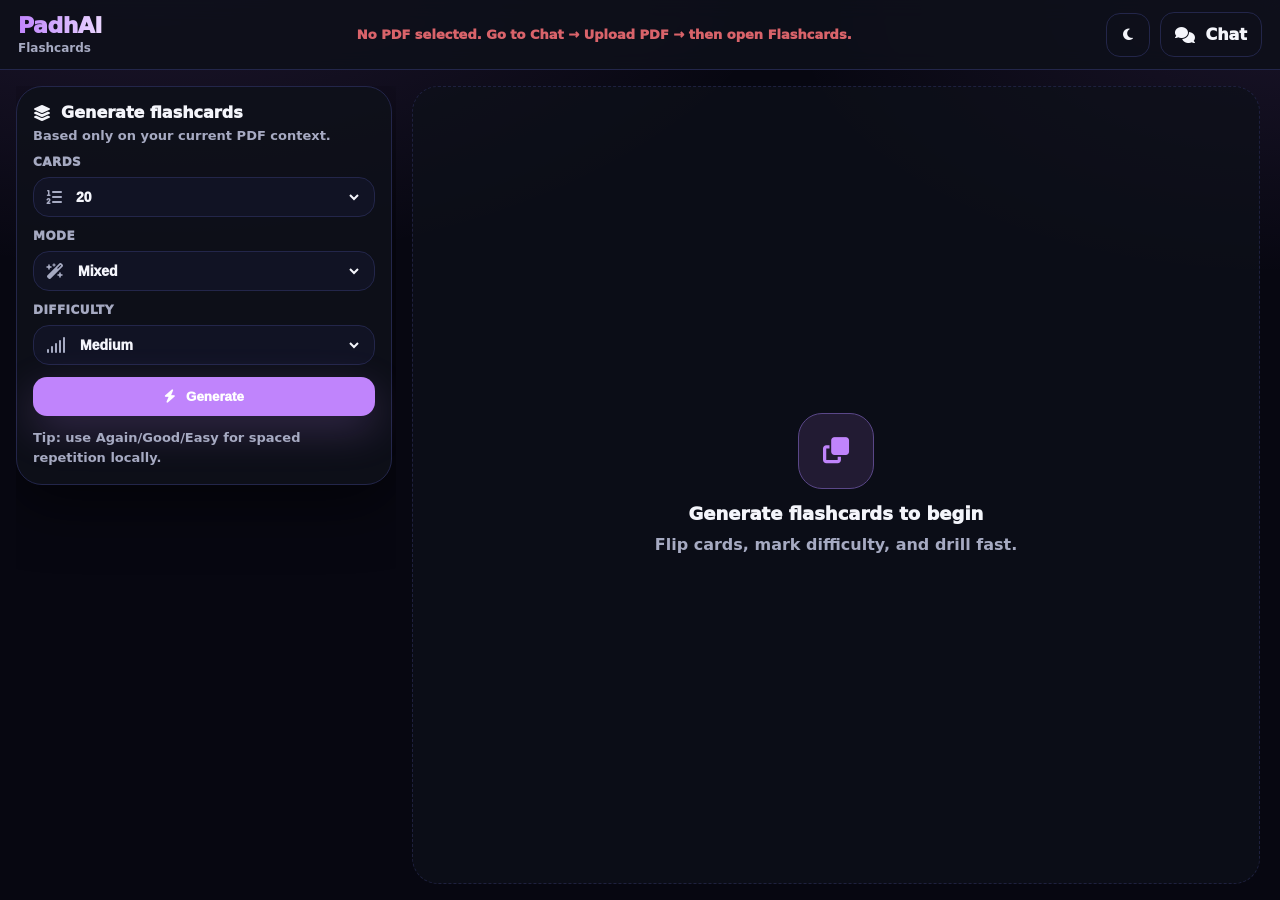
<file: templates/flashcards_dashboard.html>
<!DOCTYPE html>
<html lang="en" data-theme="dark">
<head>
  <meta charset="UTF-8" />
  <meta name="viewport" content="width=device-width, initial-scale=1.0" />
  <title>PadhAI • Flashcards</title>

  <link rel="stylesheet"
        href="https://cdnjs.cloudflare.com/ajax/libs/font-awesome/6.5.2/css/all.min.css"
        crossorigin="anonymous" referrerpolicy="no-referrer" />

  <link rel="stylesheet" href="/static/flashcards_dashboard.css" />
</head>
<body>
  <div class="fc-shell">

    <header class="fc-topbar">
      <div class="fc-brand">
        <div class="fc-logo">PadhAI</div>
        <div class="fc-sub">Flashcards</div>
      </div>

      <div class="fc-center">
        <div class="fc-doc" id="fcDocBadge" style="display:none;">
          <i class="fa-solid fa-file-pdf"></i>
          <span id="fcDocName">document.pdf</span>
        </div>
        <div class="fc-doc-missing" id="fcDocMissing" style="display:none;">
          No PDF selected. Go to Chat → Upload PDF → then open Flashcards.
        </div>
      </div>

      <div class="fc-actions">
        <button class="fc-icon-btn" id="fcThemeBtn" type="button" title="Toggle theme">
          <i class="fa-solid fa-moon"></i>
        </button>
        <a class="fc-btn fc-btn-ghost" href="/" title="Back to Chat">
          <i class="fa-solid fa-comments"></i><span>Chat</span>
        </a>
      </div>
    </header>

    <div class="fc-layout">
      <aside class="fc-left">
        <section class="fc-card">
          <div class="fc-card-title">
            <i class="fa-solid fa-layer-group"></i> Generate flashcards
          </div>
          <div class="fc-card-sub">Based only on your current PDF context.</div>

          <div class="fc-form">
            <div class="fc-field">
              <label>Cards</label>
              <div class="fc-input">
                <i class="fa-solid fa-list-ol"></i>
                <select id="fcCount">
                  <option value="10">10</option>
                  <option value="20" selected>20</option>
                  <option value="30">30</option>
                  <option value="40">40</option>
                </select>
              </div>
            </div>

            <div class="fc-field">
              <label>Mode</label>
              <div class="fc-input">
                <i class="fa-solid fa-wand-magic-sparkles"></i>
                <select id="fcMode">
                  <option value="mixed" selected>Mixed</option>
                  <option value="definitions">Definitions</option>
                  <option value="qa">Q/A</option>
                  <option value="cloze">Cloze (Fill in blank)</option>
                </select>
              </div>
            </div>

            <div class="fc-field">
              <label>Difficulty</label>
              <div class="fc-input">
                <i class="fa-solid fa-signal"></i>
                <select id="fcDifficulty">
                  <option value="Easy">Easy</option>
                  <option value="Medium" selected>Medium</option>
                  <option value="Hard">Hard</option>
                </select>
              </div>
            </div>

            <button class="fc-btn fc-btn-primary" id="fcGenerateBtn" type="button">
              <i class="fa-solid fa-bolt"></i> Generate
            </button>

            <div class="fc-hint">Tip: use Again/Good/Easy for spaced repetition locally.</div>
          </div>
        </section>

        <section class="fc-card" id="fcMetaCard" style="display:none;">
          <div class="fc-meta-row"><div class="k">Title</div><div class="v" id="fcMetaTitle">—</div></div>
          <div class="fc-meta-row"><div class="k">Mode</div><div class="v" id="fcMetaMode">—</div></div>
          <div class="fc-meta-row"><div class="k">Difficulty</div><div class="v" id="fcMetaDiff">—</div></div>
          <div class="fc-meta-row"><div class="k">Progress</div><div class="v" id="fcMetaProg">—</div></div>
        </section>
      </aside>

      <main class="fc-main">
        <section class="fc-empty" id="fcEmpty">
          <div class="fc-empty-hero"><i class="fa-solid fa-clone"></i></div>
          <div class="fc-empty-title">Generate flashcards to begin</div>
          <div class="fc-empty-sub">Flip cards, mark difficulty, and drill fast.</div>
        </section>

        <section class="fc-player" id="fcPlayer" style="display:none;">
          <div class="fc-player-top">
            <div class="fc-progress">
              <div class="fc-progress-text" id="fcProgressText">Card 1 of 20</div>
              <div class="fc-progress-bar"><div class="fc-progress-fill" id="fcProgressFill" style="width:0%"></div></div>
            </div>

            <div class="fc-tags" id="fcTagPill" style="display:none;">
              <i class="fa-solid fa-tag"></i>
              <span id="fcTagText">General</span>
            </div>
          </div>

          <div class="fc-flip" id="fcFlip">
            <div class="fc-flip-inner" id="fcFlipInner">
              <div class="fc-face fc-front">
                <div class="fc-face-title">Front</div>
                <div class="fc-face-text" id="fcFrontText">—</div>
              </div>
              <div class="fc-face fc-back">
                <div class="fc-face-title">Back</div>
                <div class="fc-face-text" id="fcBackText">—</div>
              </div>
            </div>
          </div>

          <div class="fc-controls">
            <button class="fc-btn fc-btn-ghost" id="fcPrevBtn" type="button"><i class="fa-solid fa-arrow-left"></i> Prev</button>
            <button class="fc-btn fc-btn-ghost" id="fcFlipBtn" type="button"><i class="fa-solid fa-rotate"></i> Flip</button>
            <button class="fc-btn fc-btn-ghost" id="fcNextBtn" type="button">Next <i class="fa-solid fa-arrow-right"></i></button>
          </div>

          <div class="fc-srs">
            <button class="fc-pill bad" id="fcAgainBtn" type="button">Again</button>
            <button class="fc-pill" id="fcGoodBtn" type="button">Good</button>
            <button class="fc-pill ok" id="fcEasyBtn" type="button">Easy</button>
            <div class="fc-srs-note" id="fcSrsNote">—</div>
          </div>
        </section>
      </main>
    </div>

    <div class="fc-toast-wrap" id="fcToast"></div>
  </div>

  <script src="/static/flashcards_dashboard.js"></script>
</body>
</html>
</file>
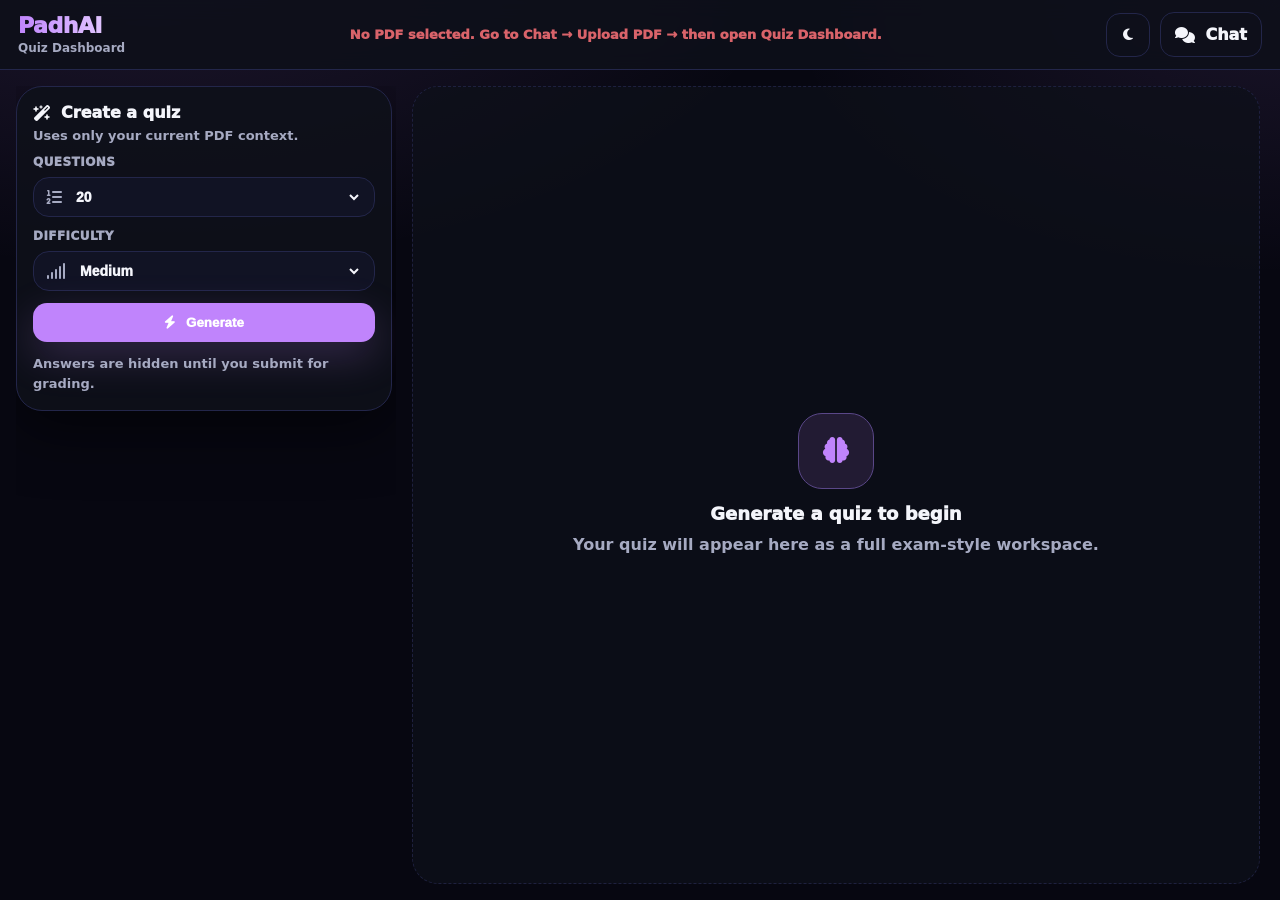
<file: templates/quiz_dashboard.html>
<!DOCTYPE html>
<html lang="en" data-theme="dark">
<head>
  <meta charset="UTF-8" />
  <meta name="viewport" content="width=device-width, initial-scale=1.0" />
  <title>PadhAI • Quiz Dashboard</title>

  <link rel="stylesheet"
        href="https://cdnjs.cloudflare.com/ajax/libs/font-awesome/6.5.2/css/all.min.css"
        integrity="sha512-SnH5WK+bZxgPHs44uWIX+LLJAJ9/2PkPKZ5QiAj6Ta86w+fsb2TkcmfRyVX3pBnMFcV7oQPJkl9QevSCWr3W6A=="
        crossorigin="anonymous" referrerpolicy="no-referrer" />

  <link rel="stylesheet" href="/static/quiz_dashboard.css" />
</head>
<body>
  <div class="qd-shell">

    <!-- Top Bar -->
    <header class="qd-topbar">
      <div class="qd-brand">
        <div class="qd-logo">PadhAI</div>
        <div class="qd-sub">Quiz Dashboard</div>
      </div>

      <div class="qd-center">
        <div class="qd-doc" id="qdDocBadge" style="display:none;">
          <i class="fa-solid fa-file-pdf"></i>
          <span id="qdDocName">document.pdf</span>
        </div>

        <div class="qd-doc-missing" id="qdDocMissing" style="display:none;">
          No PDF selected. Go to Chat → Upload PDF → then open Quiz Dashboard.
        </div>
      </div>

      <div class="qd-actions">
        <button class="qd-icon-btn" id="qdThemeBtn" type="button" title="Toggle theme" aria-label="Toggle theme">
          <i class="fa-solid fa-moon"></i>
        </button>
        <a class="qd-btn qd-btn-ghost" href="/" title="Back to Chat">
          <i class="fa-solid fa-comments"></i>
          <span>Chat</span>
        </a>
      </div>
    </header>

    <!-- Main Layout -->
    <div class="qd-layout">

      <!-- Left: Builder + Navigation -->
      <aside class="qd-left">

        <section class="qd-card">
          <div class="qd-card-head">
            <div class="qd-card-title">
              <i class="fa-solid fa-wand-magic-sparkles"></i>
              Create a quiz
            </div>
            <div class="qd-card-sub">Uses only your current PDF context.</div>
          </div>

          <div class="qd-form">
            <div class="qd-field">
              <label>Questions</label>
              <div class="qd-input">
                <i class="fa-solid fa-list-ol"></i>
                <select id="qdCount">
                  <option value="5">5</option>
                  <option value="10">10</option>
                  <option value="15">15</option>
                  <option value="20" selected>20</option>
                </select>
              </div>
            </div>

            <div class="qd-field">
              <label>Difficulty</label>
              <div class="qd-input">
                <i class="fa-solid fa-signal"></i>
                <select id="qdDifficulty">
                  <option value="Easy">Easy</option>
                  <option value="Medium" selected>Medium</option>
                  <option value="Hard">Hard</option>
                </select>
              </div>
            </div>

            <button class="qd-btn qd-btn-primary" id="qdGenerateBtn" type="button">
              <i class="fa-solid fa-bolt"></i>
              Generate
            </button>

            <div class="qd-hint">
              Answers are hidden until you submit for grading.
            </div>
          </div>
        </section>

        <section class="qd-card qd-meta" id="qdMetaCard" style="display:none;">
          <div class="qd-meta-row">
            <div class="k">Title</div><div class="v" id="qdMetaTitle">—</div>
          </div>
          <div class="qd-meta-row">
            <div class="k">Difficulty</div><div class="v" id="qdMetaDiff">—</div>
          </div>
          <div class="qd-meta-row">
            <div class="k">Time</div><div class="v" id="qdMetaTime">—</div>
          </div>
        </section>

        <section class="qd-card" id="qdNavCard" style="display:none;">
          <div class="qd-card-title">
            <i class="fa-solid fa-table-cells-large"></i>
            Navigation
          </div>

          <div class="qd-nav-grid" id="qdNavGrid"></div>

          <div class="qd-legend">
            <span><span class="dot dot-answered"></span>answered</span>
            <span><span class="dot dot-marked"></span>marked</span>
            <span><span class="dot dot-current"></span>current</span>
          </div>
        </section>
      </aside>

      <!-- Right: Player / Results -->
      <main class="qd-main">

        <!-- Idle -->
        <section class="qd-empty" id="qdEmpty">
          <div class="qd-empty-hero"><i class="fa-solid fa-brain"></i></div>
          <div class="qd-empty-title">Generate a quiz to begin</div>
          <div class="qd-empty-sub">
            Your quiz will appear here as a full exam-style workspace.
          </div>
        </section>

        <!-- Player -->
        <section class="qd-player" id="qdPlayer" style="display:none;">
          <div class="qd-player-top">
            <div class="qd-progress">
              <div class="qd-progress-text" id="qdProgressText">Question 1 of 20</div>
              <div class="qd-progress-bar">
                <div class="qd-progress-fill" id="qdProgressFill" style="width:0%"></div>
              </div>
            </div>

            <div class="qd-timer" id="qdTimer" style="display:none;">
              <i class="fa-regular fa-clock"></i>
              <span id="qdTimerText">00:00</span>
            </div>
          </div>

          <div class="qd-qcard">
            <div class="qd-qtop">
              <div class="qd-chip" id="qdTypeChip">MCQ</div>
              <button class="qd-btn qd-btn-ghost qd-btn-small" id="qdMarkBtn" type="button">
                <i class="fa-regular fa-flag"></i>
                Mark
              </button>
            </div>

            <div class="qd-qtext" id="qdQuestionText">—</div>

            <div class="qd-options" id="qdOptions"></div>

            <div class="qd-short" id="qdShortWrap" style="display:none;">
              <textarea id="qdShortInput" placeholder="Type your answer..."></textarea>
            </div>
          </div>

          <div class="qd-player-bottom">
            <button class="qd-btn qd-btn-ghost" id="qdPrevBtn" type="button">
              <i class="fa-solid fa-arrow-left"></i>
              Prev
            </button>

            <button class="qd-btn qd-btn-ghost" id="qdSaveBtn" type="button" title="Save answer">
              <i class="fa-solid fa-floppy-disk"></i>
              Save
            </button>

            <button class="qd-btn qd-btn-ghost" id="qdNextBtn" type="button">
              Next
              <i class="fa-solid fa-arrow-right"></i>
            </button>

            <button class="qd-btn qd-btn-primary" id="qdSubmitBtn" type="button">
              Submit
              <i class="fa-solid fa-check"></i>
            </button>
          </div>
        </section>

        <!-- Results -->
        <section class="qd-results" id="qdResults" style="display:none;">
          <div class="qd-results-top">
            <div class="qd-scorecard">
              <div class="t">Score</div>
              <div class="big" id="qdScoreBig">—</div>
              <div class="sub" id="qdScoreSub">—</div>

              <div class="qd-score-actions">
                <button class="qd-btn qd-btn-primary" id="qdNewQuizBtn" type="button">
                  <i class="fa-solid fa-rotate-right"></i>
                  New Quiz
                </button>
                <button class="qd-btn qd-btn-ghost" id="qdScrollReviewBtn" type="button">
                  <i class="fa-solid fa-list-check"></i>
                  Review
                </button>
              </div>
            </div>

            <div class="qd-stats">
              <div class="qd-stat">
                <div class="k">Correct</div>
                <div class="v" id="qdCorrect">—</div>
              </div>
              <div class="qd-stat">
                <div class="k">Incorrect</div>
                <div class="v" id="qdIncorrect">—</div>
              </div>
              <div class="qd-stat">
                <div class="k">Total</div>
                <div class="v" id="qdTotal">—</div>
              </div>
            </div>
          </div>

          <div class="qd-review" id="qdReview"></div>
        </section>

      </main>
    </div>

    <!-- Toast -->
    <div class="qd-toast-wrap" id="qdToast"></div>
  </div>

  <script src="/static/quiz_dashboard.js"></script>
</body>
</html>
</file>
<file: static/flashcards_dashboard.css>
:root{
  --bg:#070711; --panel:#0e101a; --panel2:#13162a; --border:#23264a;
  --text:#f4f5fb; --muted:#a6aac2;
  --accent:#c084fc; --accent2:#a855f7; --glow: rgba(192,132,252,.22);
  --ok:#10b981; --bad:#ef4444;
  --r14:14px; --r18:18px; --r26:26px;
  --shadow: 0 18px 60px rgba(0,0,0,.55);
  --t: all .18s cubic-bezier(.4,0,.2,1);
}

html[data-theme="light"]{
  --bg:#f7f7fc; --panel:#ffffff; --panel2:#f1f3ff; --border:#e3e6ff;
  --text:#0d1020; --muted:#4b5563;
  --accent:#9333ea; --accent2:#7e22ce; --glow: rgba(147,51,234,.18);
  --shadow: 0 18px 50px rgba(15,18,30,.14);
}

*{ box-sizing:border-box; }
html,body{ height:100%; }
body{
  margin:0;
  font-family: ui-sans-serif, system-ui, -apple-system, Segoe UI, Roboto, Arial;
  background:
    radial-gradient(1100px 600px at 12% -10%, rgba(192,132,252,.14), transparent 60%),
    radial-gradient(900px 500px at 100% 0%, rgba(192,132,252,.10), transparent 55%),
    var(--bg);
  color:var(--text);
  overflow:hidden;
}

.fc-shell{ height:100vh; display:flex; flex-direction:column; }

.fc-topbar{
  height:70px; display:flex; align-items:center; justify-content:space-between;
  padding:0 18px; border-bottom:1px solid var(--border);
  background: color-mix(in srgb, var(--panel) 90%, transparent);
  backdrop-filter: blur(10px);
}

.fc-brand{ display:flex; flex-direction:column; line-height:1.1; }
.fc-logo{
  font-weight:1000; letter-spacing:-.5px; font-size:22px;
  background: linear-gradient(90deg, var(--accent), color-mix(in srgb, var(--accent) 35%, white));
  -webkit-background-clip:text; background-clip:text; -webkit-text-fill-color:transparent;
}
.fc-sub{ margin-top:4px; color:var(--muted); font-weight:900; font-size:12px; }

.fc-center{ display:flex; justify-content:center; flex:1; }
.fc-doc{
  display:flex; align-items:center; gap:10px; padding:10px 12px; border-radius:999px;
  border:1px solid color-mix(in srgb, var(--accent) 35%, var(--border));
  background: color-mix(in srgb, var(--accent) 10%, var(--panel2));
  font-weight:950; max-width:560px;
}
.fc-doc span{ white-space:nowrap; overflow:hidden; text-overflow:ellipsis; }
.fc-doc i{ color:var(--accent); }

.fc-doc-missing{
  display:flex; align-items:center;
  color: color-mix(in srgb, var(--bad) 70%, var(--muted));
  font-weight:950; font-size:13px; padding:10px 12px;
}

.fc-actions{ display:flex; align-items:center; gap:10px; }

.fc-btn, .fc-icon-btn{
  border:none; outline:none; cursor:pointer; transition:var(--t);
  font-weight:950; color:var(--text); text-decoration:none;
}
.fc-icon-btn{
  width:44px; height:44px; border-radius:14px; border:1px solid var(--border);
  background: transparent; display:flex; align-items:center; justify-content:center;
}
.fc-icon-btn:hover{ background: color-mix(in srgb, var(--panel2) 70%, transparent); transform: translateY(-1px); }

.fc-btn{
  border-radius:14px; padding:12px 14px; display:inline-flex; align-items:center; justify-content:center;
  gap:10px; border:1px solid var(--border); background: transparent;
}
.fc-btn:hover{ background: color-mix(in srgb, var(--panel2) 70%, transparent); transform: translateY(-1px); }
.fc-btn-primary{
  border:none; background: var(--accent); color:#fff; box-shadow: 0 14px 42px var(--glow);
}
.fc-btn-primary:hover{ background: var(--accent2); }
.fc-btn-ghost{ background:transparent; }

.fc-layout{
  flex:1; min-height:0; display:grid;
  grid-template-columns: 380px 1fr;
  gap:16px; padding:16px;
}
.fc-left{ min-height:0; overflow:auto; padding-right:4px; }
.fc-main{ min-height:0; overflow:auto; padding-right:4px; }

.fc-card{
  border:1px solid var(--border);
  background: color-mix(in srgb, var(--panel) 88%, transparent);
  border-radius: var(--r26);
  box-shadow: var(--shadow);
  padding:16px;
  margin-bottom:14px;
}

.fc-card-title{ display:flex; align-items:center; gap:10px; font-weight:1000; }
.fc-card-sub{ margin-top:6px; color:var(--muted); font-weight:850; font-size:13px; }

.fc-form{ margin-top:12px; display:flex; flex-direction:column; gap:12px; }
.fc-field label{
  display:block; color:var(--muted); font-weight:950; font-size:12px;
  text-transform:uppercase; letter-spacing:.45px; margin-bottom:8px;
}
.fc-input{
  display:flex; align-items:center; gap:10px; padding:10px 12px; border-radius:16px;
  border:1px solid var(--border);
  background: color-mix(in srgb, var(--panel2) 70%, transparent);
}
.fc-input i{ color:var(--muted); }
.fc-input select{
  width:100%; border:none; outline:none; background:transparent;
  color:var(--text); font-weight:950; font-size:14px;
}

.fc-hint{ color:var(--muted); font-weight:850; font-size:13px; line-height:1.55; }

.fc-meta-row{
  display:flex; align-items:center; justify-content:space-between; gap:12px;
  padding:12px 12px; border-radius:16px; border:1px solid color-mix(in srgb, var(--border) 75%, transparent);
  background: color-mix(in srgb, var(--panel2) 58%, transparent);
}
.fc-meta-row + .fc-meta-row{ margin-top:10px; }
.fc-meta-row .k{ color:var(--muted); font-weight:950; font-size:12px; text-transform:uppercase; letter-spacing:.45px; }
.fc-meta-row .v{ font-weight:1000; font-size:13px; }

.fc-empty{
  height: calc(100vh - 70px - 32px);
  display:flex; align-items:center; justify-content:center; flex-direction:column;
  text-align:center; padding:24px; color:var(--muted);
  border:1px dashed color-mix(in srgb, var(--border) 80%, transparent);
  border-radius: var(--r26);
  background: color-mix(in srgb, var(--panel) 75%, transparent);
}
.fc-empty-hero{
  width:76px; height:76px; display:flex; align-items:center; justify-content:center;
  border-radius:24px;
  border:1px solid color-mix(in srgb, var(--accent) 35%, var(--border));
  background: color-mix(in srgb, var(--accent) 12%, transparent);
  color:var(--accent); font-size:26px; margin-bottom:14px;
}
.fc-empty-title{ color:var(--text); font-weight:1000; font-size:18px; }
.fc-empty-sub{ margin-top:8px; max-width:540px; font-weight:850; line-height:1.6; }

.fc-player{ display:flex; flex-direction:column; gap:14px; }

.fc-player-top{
  display:flex; align-items:center; justify-content:space-between; gap:12px;
  padding:12px 14px; border-radius: var(--r26);
  border:1px solid var(--border);
  background: color-mix(in srgb, var(--panel) 88%, transparent);
}
.fc-progress{ flex:1; }
.fc-progress-text{ font-weight:1000; }
.fc-progress-bar{
  height:10px; border-radius:999px;
  border:1px solid color-mix(in srgb, var(--border) 75%, transparent);
  background: color-mix(in srgb, var(--panel2) 75%, transparent);
  overflow:hidden; margin-top:10px;
}
.fc-progress-fill{
  height:100%; width:0%;
  background: linear-gradient(90deg, var(--accent), color-mix(in srgb, var(--accent) 25%, white));
}

.fc-tags{
  display:flex; align-items:center; gap:10px; padding:10px 12px; border-radius:999px;
  border:1px solid var(--border);
  background: color-mix(in srgb, var(--panel2) 70%, transparent);
  font-weight:1000;
}

.fc-flip{
  border:1px solid var(--border);
  border-radius: var(--r26);
  background: color-mix(in srgb, var(--panel) 90%, transparent);
  box-shadow: var(--shadow);
  padding:16px;
  perspective: 1200px;
}
.fc-flip-inner{
  position:relative;
  width:100%;
  min-height:260px;
  transform-style: preserve-3d;
  transition: transform .35s cubic-bezier(.4,0,.2,1);
}
.fc-flip-inner.flipped{ transform: rotateY(180deg); }

.fc-face{
  position:absolute; inset:0;
  display:flex; flex-direction:column; gap:10px;
  backface-visibility:hidden;
  padding:12px;
}
.fc-back{ transform: rotateY(180deg); }

.fc-face-title{
  font-size:12px; font-weight:1000; text-transform:uppercase; letter-spacing:.45px;
  color:var(--muted);
}
.fc-face-text{
  font-size:16px; font-weight:950; line-height:1.7;
  white-space:pre-wrap;
}

.fc-controls{
  display:flex; gap:10px; flex-wrap:wrap; align-items:center; justify-content:space-between;
  padding:12px 14px; border-radius: var(--r26);
  border:1px solid var(--border);
  background: color-mix(in srgb, var(--panel) 88%, transparent);
}

.fc-srs{
  display:flex; gap:10px; align-items:center; flex-wrap:wrap;
  padding:12px 14px; border-radius: var(--r26);
  border:1px solid var(--border);
  background: color-mix(in srgb, var(--panel) 88%, transparent);
}
.fc-pill{
  border:1px solid var(--border);
  background: color-mix(in srgb, var(--panel2) 70%, transparent);
  color:var(--text);
  font-weight:1000;
  padding:10px 14px;
  border-radius:999px;
  cursor:pointer;
  transition:var(--t);
}
.fc-pill:hover{ transform: translateY(-1px); box-shadow: 0 0 0 4px var(--glow); }
.fc-pill.ok{ border-color: color-mix(in srgb, var(--ok) 55%, var(--border)); }
.fc-pill.bad{ border-color: color-mix(in srgb, var(--bad) 55%, var(--border)); }

.fc-srs-note{ color:var(--muted); font-weight:900; }

.fc-toast-wrap{
  position:fixed; right:14px; bottom:14px; z-index:9999;
  display:flex; flex-direction:column; gap:10px;
}
.fc-toast{
  border:1px solid var(--border);
  border-left:4px solid var(--ok);
  background: color-mix(in srgb, var(--panel) 92%, transparent);
  border-radius:14px; padding:10px 12px; font-weight:950; box-shadow: var(--shadow);
}
.fc-toast.bad{ border-left-color: var(--bad); }

@media (max-width: 1100px){
  .fc-layout{ grid-template-columns: 1fr; }
  .fc-center{ display:none; }
  body{ overflow:auto; }
  .fc-shell{ height:auto; min-height:100vh; }
  .fc-empty{ height:auto; min-height:260px; }
}
</file>
<file: static/quiz_dashboard.css>
:root{
  --bg:#070711;
  --panel:#0e101a;
  --panel2:#13162a;
  --border:#23264a;

  --text:#f4f5fb;
  --muted:#a6aac2;

  --accent:#c084fc;
  --accent2:#a855f7;
  --glow: rgba(192,132,252,.22);

  --ok:#10b981;
  --bad:#ef4444;

  --r14:14px;
  --r18:18px;
  --r26:26px;

  --shadow: 0 18px 60px rgba(0,0,0,.55);
  --t: all .18s cubic-bezier(.4,0,.2,1);
}

html[data-theme="light"]{
  --bg:#f7f7fc;
  --panel:#ffffff;
  --panel2:#f1f3ff;
  --border:#e3e6ff;

  --text:#0d1020;
  --muted:#4b5563;

  --accent:#9333ea;
  --accent2:#7e22ce;
  --glow: rgba(147,51,234,.18);

  --shadow: 0 18px 50px rgba(15,18,30,.14);
}

*{ box-sizing:border-box; }
html,body{ height:100%; }
body{
  margin:0;
  font-family: ui-sans-serif, system-ui, -apple-system, Segoe UI, Roboto, Arial;
  background:
    radial-gradient(1100px 600px at 12% -10%, rgba(192,132,252,.14), transparent 60%),
    radial-gradient(900px 500px at 100% 0%, rgba(192,132,252,.10), transparent 55%),
    var(--bg);
  color:var(--text);
  overflow:hidden;
}

.qd-shell{ height:100vh; display:flex; flex-direction:column; }

.qd-topbar{
  height:70px;
  display:flex;
  align-items:center;
  justify-content:space-between;
  padding:0 18px;
  border-bottom:1px solid var(--border);
  background: color-mix(in srgb, var(--panel) 90%, transparent);
  backdrop-filter: blur(10px);
}

.qd-brand{ display:flex; flex-direction:column; line-height:1.1; }
.qd-logo{
  font-weight:1000;
  letter-spacing:-.5px;
  font-size:22px;
  background: linear-gradient(90deg, var(--accent), color-mix(in srgb, var(--accent) 35%, white));
  -webkit-background-clip:text;
  background-clip:text;
  -webkit-text-fill-color:transparent;
}
.qd-sub{ margin-top:4px; color:var(--muted); font-weight:900; font-size:12px; }

.qd-center{ display:flex; justify-content:center; flex:1; }
.qd-doc{
  display:flex;
  align-items:center;
  gap:10px;
  padding:10px 12px;
  border-radius:999px;
  border:1px solid color-mix(in srgb, var(--accent) 35%, var(--border));
  background: color-mix(in srgb, var(--accent) 10%, var(--panel2));
  font-weight:950;
  max-width:560px;
}
.qd-doc span{
  white-space:nowrap; overflow:hidden; text-overflow:ellipsis;
}
.qd-doc i{ color:var(--accent); }

.qd-doc-missing{
  display:flex;
  align-items:center;
  color: color-mix(in srgb, var(--bad) 70%, var(--muted));
  font-weight:950;
  font-size:13px;
  padding:10px 12px;
}

.qd-actions{ display:flex; align-items:center; gap:10px; }

.qd-btn, .qd-icon-btn{
  border:none;
  outline:none;
  cursor:pointer;
  transition:var(--t);
  font-weight:950;
  color:var(--text);
  text-decoration:none;
}

.qd-icon-btn{
  width:44px; height:44px;
  border-radius:14px;
  border:1px solid var(--border);
  background: transparent;
  display:flex; align-items:center; justify-content:center;
}
.qd-icon-btn:hover{ background: color-mix(in srgb, var(--panel2) 70%, transparent); transform: translateY(-1px); }

.qd-btn{
  border-radius:14px;
  padding:12px 14px;
  display:inline-flex;
  align-items:center;
  justify-content:center;
  gap:10px;
  border:1px solid var(--border);
  background: transparent;
}
.qd-btn:hover{ background: color-mix(in srgb, var(--panel2) 70%, transparent); transform: translateY(-1px); }

.qd-btn-primary{
  border:none;
  background: var(--accent);
  color:#fff;
  box-shadow: 0 14px 42px var(--glow);
}
.qd-btn-primary:hover{ background: var(--accent2); }

.qd-btn-small{ padding:10px 12px; border-radius:12px; }

.qd-layout{
  flex:1;
  min-height:0;
  display:grid;
  grid-template-columns: 380px 1fr;
  gap:16px;
  padding:16px;
}

.qd-left{ min-height:0; overflow:auto; padding-right:4px; }
.qd-main{ min-height:0; overflow:auto; padding-right:4px; }

.qd-card{
  border:1px solid var(--border);
  background: color-mix(in srgb, var(--panel) 88%, transparent);
  border-radius: var(--r26);
  box-shadow: var(--shadow);
  padding:16px;
  margin-bottom:14px;
}

.qd-card-head{ margin-bottom:12px; }
.qd-card-title{
  display:flex;
  align-items:center;
  gap:10px;
  font-weight:1000;
}
.qd-card-sub{ margin-top:6px; color:var(--muted); font-weight:850; font-size:13px; }

.qd-form{ display:flex; flex-direction:column; gap:12px; }
.qd-field label{
  display:block;
  color:var(--muted);
  font-weight:950;
  font-size:12px;
  text-transform:uppercase;
  letter-spacing:.45px;
  margin-bottom:8px;
}
.qd-input{
  display:flex;
  align-items:center;
  gap:10px;
  padding:10px 12px;
  border-radius:16px;
  border:1px solid var(--border);
  background: color-mix(in srgb, var(--panel2) 70%, transparent);
}
.qd-input i{ color:var(--muted); }
.qd-input select{
  width:100%;
  border:none;
  outline:none;
  background:transparent;
  color:var(--text);
  font-weight:950;
  font-size:14px;
}

.qd-hint{
  color:var(--muted);
  font-weight:850;
  font-size:13px;
  line-height:1.55;
}

.qd-meta .qd-meta-row{
  display:flex;
  align-items:center;
  justify-content:space-between;
  gap:12px;
  padding:12px 12px;
  border-radius:16px;
  border:1px solid color-mix(in srgb, var(--border) 75%, transparent);
  background: color-mix(in srgb, var(--panel2) 58%, transparent);
}
.qd-meta .qd-meta-row + .qd-meta-row{ margin-top:10px; }
.qd-meta .k{ color:var(--muted); font-weight:950; font-size:12px; text-transform:uppercase; letter-spacing:.45px; }
.qd-meta .v{ font-weight:1000; font-size:13px; }

.qd-nav-grid{
  display:grid;
  grid-template-columns: repeat(8, 1fr);
  gap:8px;
  margin-top:12px;
}
.qd-nav-btn{
  height:36px;
  border-radius:12px;
  border:1px solid var(--border);
  background: color-mix(in srgb, var(--panel2) 70%, transparent);
  color:var(--text);
  font-weight:1000;
  cursor:pointer;
  transition:var(--t);
}
.qd-nav-btn:hover{ transform: translateY(-1px); border-color: color-mix(in srgb, var(--accent) 45%, var(--border)); }
.qd-nav-btn.answered{ border-color: color-mix(in srgb, var(--ok) 55%, var(--border)); }
.qd-nav-btn.marked{ border-color: color-mix(in srgb, var(--accent) 60%, var(--border)); }
.qd-nav-btn.current{
  background: color-mix(in srgb, var(--accent) 14%, var(--panel2));
  border-color: color-mix(in srgb, var(--accent) 65%, var(--border));
}

.qd-legend{
  margin-top:12px;
  display:flex;
  gap:14px;
  flex-wrap:wrap;
  color:var(--muted);
  font-weight:900;
  font-size:12px;
}
.dot{ width:10px; height:10px; border-radius:999px; display:inline-block; margin-right:8px; }
.dot-answered{ background: var(--ok); }
.dot-marked{ background: var(--accent); }
.dot-current{ background: color-mix(in srgb, var(--accent) 70%, white); }

.qd-empty{
  height: calc(100vh - 70px - 32px);
  display:flex;
  align-items:center;
  justify-content:center;
  flex-direction:column;
  text-align:center;
  padding:24px;
  color:var(--muted);
  border:1px dashed color-mix(in srgb, var(--border) 80%, transparent);
  border-radius: var(--r26);
  background: color-mix(in srgb, var(--panel) 75%, transparent);
}
.qd-empty-hero{
  width:76px; height:76px;
  display:flex; align-items:center; justify-content:center;
  border-radius:24px;
  border:1px solid color-mix(in srgb, var(--accent) 35%, var(--border));
  background: color-mix(in srgb, var(--accent) 12%, transparent);
  color:var(--accent);
  font-size:26px;
  margin-bottom:14px;
}
.qd-empty-title{ color:var(--text); font-weight:1000; font-size:18px; }
.qd-empty-sub{ margin-top:8px; max-width:540px; font-weight:850; line-height:1.6; }

.qd-player{ display:flex; flex-direction:column; gap:14px; }

.qd-player-top{
  display:flex;
  align-items:center;
  justify-content:space-between;
  gap:12px;
  padding:12px 14px;
  border-radius: var(--r26);
  border:1px solid var(--border);
  background: color-mix(in srgb, var(--panel) 88%, transparent);
}

.qd-progress{ flex:1; }
.qd-progress-text{ font-weight:1000; }
.qd-progress-bar{
  height:10px;
  border-radius:999px;
  border:1px solid color-mix(in srgb, var(--border) 75%, transparent);
  background: color-mix(in srgb, var(--panel2) 75%, transparent);
  overflow:hidden;
  margin-top:10px;
}
.qd-progress-fill{
  height:100%;
  width:0%;
  background: linear-gradient(90deg, var(--accent), color-mix(in srgb, var(--accent) 25%, white));
}

.qd-timer{
  display:flex;
  align-items:center;
  gap:10px;
  padding:10px 12px;
  border-radius:999px;
  border:1px solid var(--border);
  background: color-mix(in srgb, var(--panel2) 70%, transparent);
  font-weight:1000;
}

.qd-qcard{
  border:1px solid var(--border);
  border-radius: var(--r26);
  background: color-mix(in srgb, var(--panel) 90%, transparent);
  box-shadow: var(--shadow);
  padding:16px;
}

.qd-qtop{ display:flex; align-items:center; justify-content:space-between; gap:12px; }
.qd-chip{
  padding:8px 12px;
  border-radius:999px;
  border:1px solid color-mix(in srgb, var(--accent) 35%, var(--border));
  background: color-mix(in srgb, var(--accent) 12%, var(--panel2));
  font-weight:1000;
  font-size:12px;
  text-transform:uppercase;
  letter-spacing:.4px;
}

.qd-qtext{
  margin-top:12px;
  font-size:16px;
  font-weight:950;
  line-height:1.7;
}

.qd-options{ margin-top:12px; display:flex; flex-direction:column; gap:10px; }
.qd-opt{
  display:flex;
  align-items:flex-start;
  gap:12px;
  padding:12px 12px;
  border-radius:16px;
  border:1px solid var(--border);
  background: color-mix(in srgb, var(--panel2) 68%, transparent);
  cursor:pointer;
  transition:var(--t);
}
.qd-opt:hover{
  transform: translateY(-1px);
  border-color: color-mix(in srgb, var(--accent) 55%, var(--border));
  box-shadow: 0 0 0 4px var(--glow);
}
.qd-opt input{ margin-top:3px; accent-color: var(--accent); }
.qd-opt .k{
  width:28px; height:28px;
  border-radius:10px;
  display:flex; align-items:center; justify-content:center;
  font-weight:1000;
  background: color-mix(in srgb, var(--accent) 12%, transparent);
  border:1px solid color-mix(in srgb, var(--accent) 25%, var(--border));
}

.qd-short{ margin-top:12px; }
.qd-short textarea{
  width:100%;
  min-height:110px;
  border-radius:16px;
  border:1px solid var(--border);
  background: color-mix(in srgb, var(--panel2) 70%, transparent);
  color:var(--text);
  padding:12px 14px;
  outline:none;
  font-weight:850;
  resize:vertical;
}
.qd-short textarea:focus{
  border-color: color-mix(in srgb, var(--accent) 55%, var(--border));
  box-shadow: 0 0 0 4px var(--glow);
}

.qd-player-bottom{
  display:flex;
  gap:10px;
  flex-wrap:wrap;
  align-items:center;
  justify-content:space-between;
  padding:12px 14px;
  border-radius: var(--r26);
  border:1px solid var(--border);
  background: color-mix(in srgb, var(--panel) 88%, transparent);
}

/* Results */
.qd-results{ display:flex; flex-direction:column; gap:14px; }
.qd-results-top{
  display:grid;
  grid-template-columns: 1.2fr .8fr;
  gap:14px;
}
.qd-scorecard{
  border:1px solid var(--border);
  border-radius: var(--r26);
  background: color-mix(in srgb, var(--panel) 90%, transparent);
  box-shadow: var(--shadow);
  padding:16px;
}
.qd-scorecard .t{
  color:var(--muted);
  font-weight:1000;
  font-size:12px;
  text-transform:uppercase;
  letter-spacing:.45px;
}
.qd-scorecard .big{
  margin-top:10px;
  font-size:44px;
  font-weight:1100;
  letter-spacing:-1px;
}
.qd-scorecard .sub{
  margin-top:6px;
  color:var(--muted);
  font-weight:900;
}
.qd-score-actions{ margin-top:14px; display:flex; gap:10px; flex-wrap:wrap; }

.qd-stats{ display:flex; flex-direction:column; gap:10px; }
.qd-stat{
  border:1px solid var(--border);
  border-radius: var(--r26);
  background: color-mix(in srgb, var(--panel) 90%, transparent);
  padding:14px;
}
.qd-stat .k{
  color:var(--muted);
  font-weight:1000;
  font-size:12px;
  text-transform:uppercase;
  letter-spacing:.45px;
}
.qd-stat .v{ margin-top:8px; font-size:26px; font-weight:1100; }

.qd-review{
  border:1px solid var(--border);
  border-radius: var(--r26);
  background: color-mix(in srgb, var(--panel) 90%, transparent);
  box-shadow: var(--shadow);
  padding:14px;
}
.qd-rev-item{
  border:1px solid color-mix(in srgb, var(--border) 75%, transparent);
  background: color-mix(in srgb, var(--panel2) 60%, transparent);
  border-radius:16px;
  padding:12px;
}
.qd-rev-item + .qd-rev-item{ margin-top:12px; }
.qd-rev-head{ display:flex; align-items:center; justify-content:space-between; gap:12px; }
.qd-rev-q{ font-weight:1000; line-height:1.6; }
.qd-tag{
  font-size:12px;
  font-weight:1100;
  padding:6px 10px;
  border-radius:999px;
  border:1px solid var(--border);
}
.qd-tag.ok{ border-color: color-mix(in srgb, var(--ok) 55%, var(--border)); }
.qd-tag.bad{ border-color: color-mix(in srgb, var(--bad) 55%, var(--border)); }
.qd-rev-meta{
  margin-top:10px;
  color:var(--muted);
  font-weight:900;
  line-height:1.7;
}
.qd-rev-meta b{ color:var(--text); }
.qd-rev-exp{
  margin-top:10px;
  padding:10px 12px;
  border-radius:14px;
  border:1px solid color-mix(in srgb, var(--border) 75%, transparent);
  background: rgba(255,255,255,.03);
  color:var(--muted);
  white-space:pre-wrap;
}

/* Toast */
.qd-toast-wrap{
  position:fixed;
  right:14px;
  bottom:14px;
  z-index:9999;
  display:flex;
  flex-direction:column;
  gap:10px;
}
.qd-toast{
  border:1px solid var(--border);
  border-left:4px solid var(--ok);
  background: color-mix(in srgb, var(--panel) 92%, transparent);
  border-radius:14px;
  padding:10px 12px;
  font-weight:950;
  box-shadow: var(--shadow);
}
.qd-toast.bad{ border-left-color: var(--bad); }

/* Responsive */
@media (max-width: 1100px){
  .qd-layout{ grid-template-columns: 1fr; }
  .qd-center{ display:none; }
  body{ overflow:auto; }
  .qd-shell{ height:auto; min-height:100vh; }
  .qd-empty{ height:auto; min-height:260px; }
}
</file>
